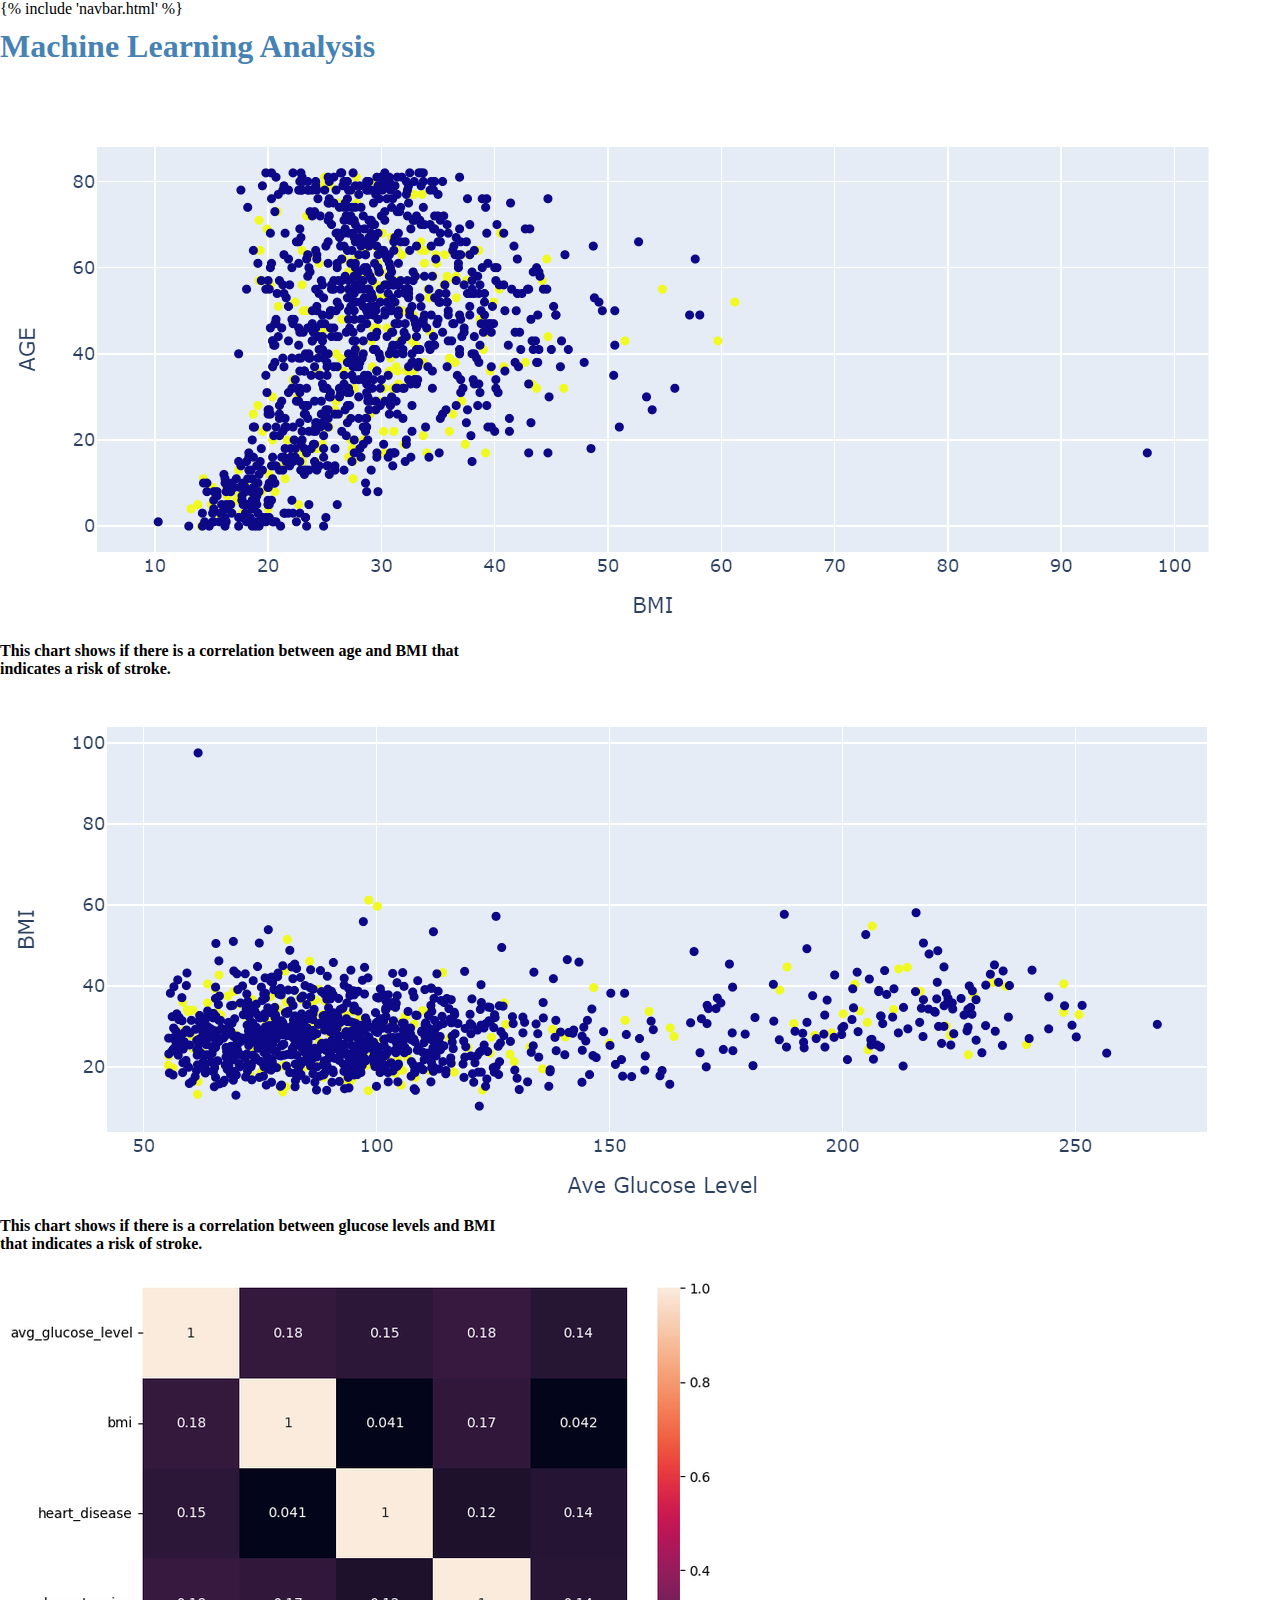
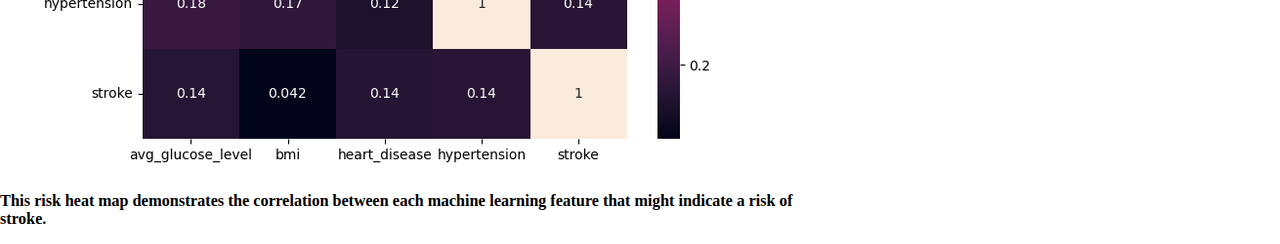
<file: templates/index.html>
<!DOCTYPE html>
<html lang="en">

<head>
  <meta charset="utf-8">
  <meta name="viewport" content="width=device-width, initial-scale=1.0">
  <meta http-equiv="X-UA-Compatible" content="ie=edge">
  <title>Stroke Machine Learning Prediction</title>
  <link rel="stylesheet" href="https://cdn.jsdelivr.net/npm/bootstrap@5.3.0-alpha1/dist/css/bootstrap.min.css" rel="stylesheet" integrity="sha384-GLhlTQ8iRABdZLl6O3oVMWSktQOp6b7In1Zl3/Jr59b6EGGoI1aFkw7cmDA6j6gD" crossorigin="anonymous">
  <!-- Our CSS -->
  <link rel="stylesheet" type="text/css" href="../static/style.css">
</head>
<body>
  {% include 'navbar.html' %}
    <div class="container my-container">
        <div class="row">
          <div class="col-md-12 jumbotron text-center">
            <h1>Machine Learning Analysis</h1>
          </div>
        </div>
        <div class="row">
          <div class="col-6">
            <div class="card">
              <img src="../static/images/bmi.png" class="card-img-top" alt="bmi by age plot">
              <div class="card-body">
                <p class="card-text">This chart shows if there is a correlation between age and BMI that indicates a risk
                  of stroke.
                </p>
              </div>
            </div>
          </div>
          <div class="col-6">
            <div class="card2">
              <img src="../static/images/glucose.png" class="card-img-top" alt="glucose by bmi plot">
              <div class="card-body">
                <p class="card-text">This chart shows if there is a correlation between glucose levels and BMI that indicates a risk
                  of stroke.</p>
              </div>
            </div>
          </div>
        </div>
        <div class="row">
          <div class="col-12">
            <div class="card3">
              <img src="../static/images/correlation.png" class="card-img-top" alt="correlation of features">
              <div class="card-body">
                <p class="card-text">This risk heat map demonstrates the correlation between each machine learning feature that might
                  indicate a risk of stroke.
                </p>
              </div>
            </div>
          </div>
        </div>
      </div>


<script src="https://cdn.jsdelivr.net/npm/bootstrap@5.3.0-alpha1/dist/js/bootstrap.bundle.min.js" integrity="sha384-w76AqPfDkMBDXo30jS1Sgez6pr3x5MlQ1ZAGC+nuZB+EYdgRZgiwxhTBTkF7CXvN" crossorigin="anonymous"></script>
<script src="https://cdn.jsdelivr.net/npm/@popperjs/core@2.11.6/dist/umd/popper.min.js" integrity="sha384-oBqDVmMz9ATKxIep9tiCxS/Z9fNfEXiDAYTujMAeBAsjFuCZSmKbSSUnQlmh/jp3" crossorigin="anonymous"></script>
<script src="https://cdn.jsdelivr.net/npm/bootstrap@5.3.0-alpha1/dist/js/bootstrap.min.js" integrity="sha384-mQ93GR66B00ZXjt0YO5KlohRA5SY2XofN4zfuZxLkoj1gXtW8ANNCe9d5Y3eG5eD" crossorigin="anonymous"></script>
<script src="https://d3js.org/d3.v5.min.js"></script>

</body>
</html>
</file>
<file: static/style.css>
body {
    margin: 0px;
}


.my-row {
    height: 100px;
}

.my-col {
    height: 100px;
}

.navbar-brand {
    margin: 10px;
    font-family: fantasy;
    color: white;
}

.navbar-custom {
    background-color: steelblue;
}

.nav-link {
    color: white;
    font-family: fantasy;
}

h1 {
    font-family: fantasy;
    color: steelblue;
    margin-top: 10px;
}

.my-col1 {
    color: steelblue;
}

p {
    color: steel;
    font-weight: bold;
}

.main-form {
    width: 450px;
    margin: auto;
}

.card {
    width: 500px;
    margin-bottom: 20px;
    margin-top: 20px;
    padding-top: 10px;
    border: none;
}

.card2 {
    width: 500px;
    margin-bottom: 20px;
    margin-top: 20px;
    padding-top: 10px
}

.card3 {
    width: 800px;
}

h6 {
    margin: 20px;
    font-weight: normal;
}
</file>
